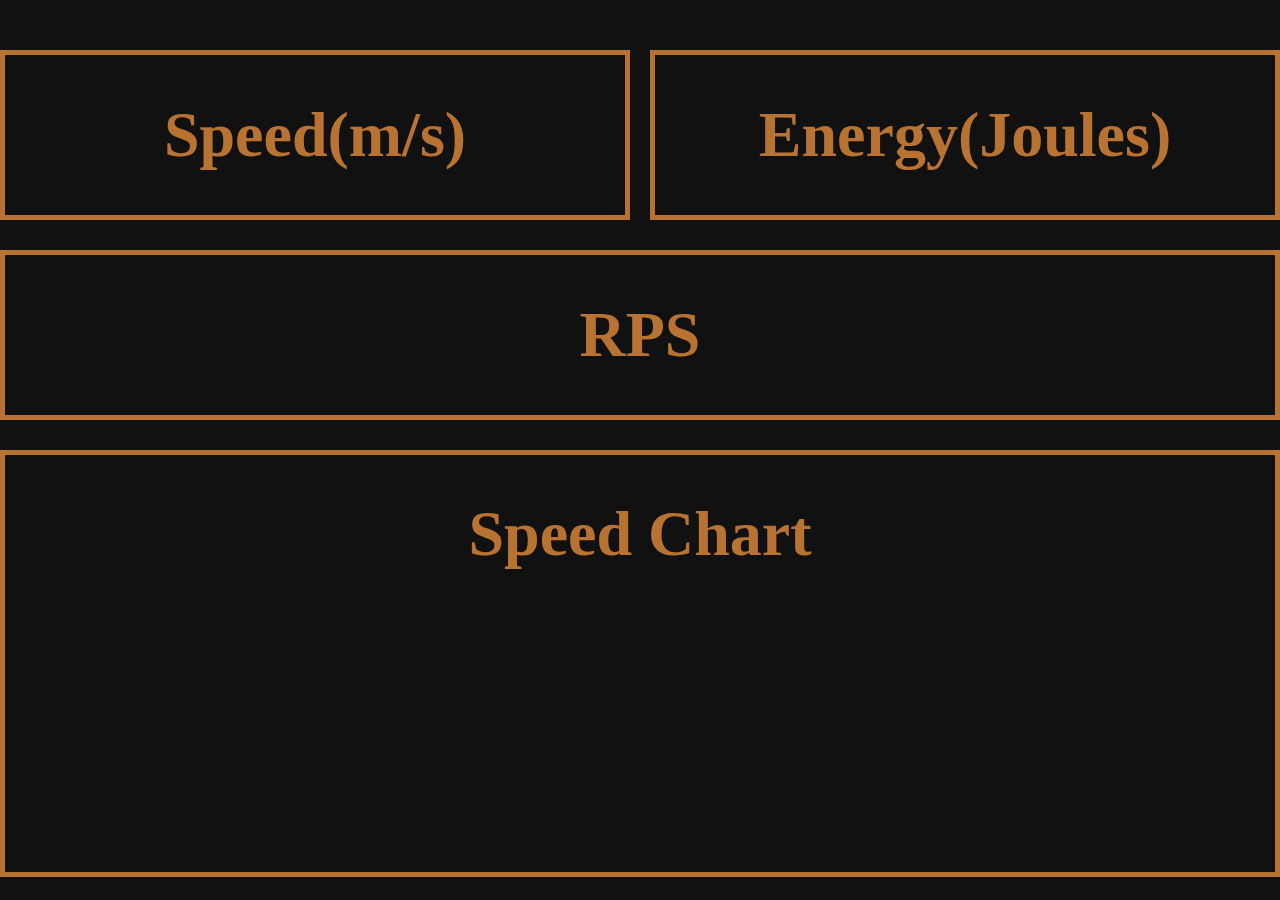
<file: ESP32_Chrono/data/index.html>
<!DOCTYPE html> 
<html> 
<head>
  <link rel="stylesheet" href="style.css">
  <meta name="viewport" content="width=device-width, initial-scale=1"/>
</head> 
<body>
  <div class="flex-container">
    <div id="dataVals" class="flex-child"> 
      <h1>Speed(m/s)</h1>
      <div class="value" id="metric"></div>
    </div> 

    <div id="dataVals" class="flex-child">
      <h1>Energy(Joules)</h1> 
      <div class="value" id="joules"> </div>
    </div>
  </div>

  <div id="dataVals" class="flex-child">
    <h1>RPS</h1>
    <div class="value" id="rps"></div>
  </div>

  <div id="dataVals" class="flex-child">
    <h1>Speed Chart</h1>
    <svg id="bar-js" ></svg>
  </div>
<script src="script.js"></script>
</body> 
</html>
</file>
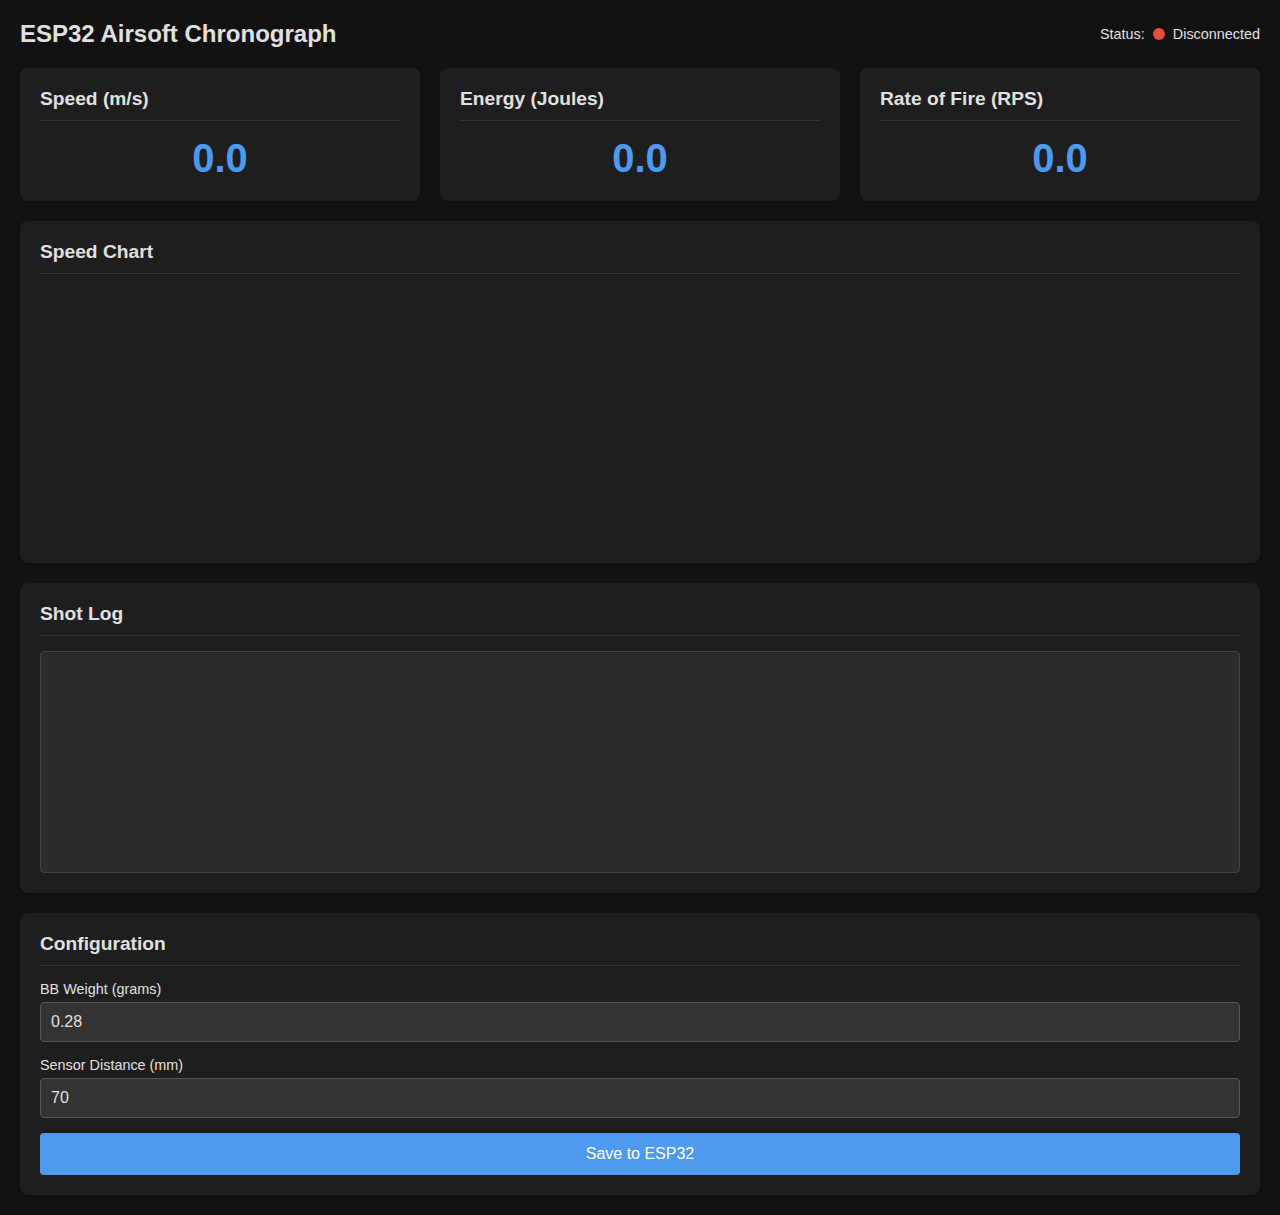
<file: ESP32ChronoCode/data/index.html>
<!DOCTYPE html>
<html lang="en">
<head>
    <meta charset="UTF-8">
    <meta name="viewport" content="width=device-width, initial-scale=1.0">
    <title>Airsoft Chronograph</title>
    <link rel="stylesheet" href="style.css">
</head>
<body>
    <header>
        <h1>ESP32 Airsoft Chronograph</h1>
        <div class="status">
            <span>Status:</span>
            <span id="status-indicator" class="disconnected"></span>
            <span id="status-text">Disconnected</span>
        </div>
    </header>

    <main>
        <section class="data-grid">
            <div class="card">
                <h2>Speed (m/s)</h2>
                <p id="metric" class="data-value">0.0</p>
            </div>
            <div class="card">
                <h2>Energy (Joules)</h2>
                <p id="joules" class="data-value">0.0</p>
            </div>
            <div class="card">
                <h2>Rate of Fire (RPS)</h2>
                <p id="rps" class="data-value">0.0</p>
            </div>
        </section>

        <section class="card">
            <h2>Speed Chart</h2>
            <svg id="speed-chart"></svg>
        </section>

        <section class="card">
            <h2>Shot Log</h2>
            <div class="shot-history-container">
                <ol id="shot-history-list"></ol>
            </div>
        </section>

        <section class="card">
            <h2>Configuration</h2>
            <div class="config-form">
                <div class="form-group">
                    <label for="bb-weight">BB Weight (grams)</label>
                    <input type="number" id="bb-weight" step="0.01" value="0.28">
                </div>
                <div class="form-group">
                    <label for="sensor-distance">Sensor Distance (mm)</label>
                    <input type="number" id="sensor-distance" step="1" value="70">
                </div>
                <button id="save-button">Save to ESP32</button>
            </div>
        </section>
    </main>

    <script src="script.js"></script>
</body>
</html>
</file>
<file: ESP32_Chrono/data/style.css>
.flex-container {
    display: flex;
	  justify-content: center;
	}

	.flex-child {
    flex: 1;
	  min-width:0;
	  min-height:0;
    border: 5px solid #B87333;
	  font-size: 2.5vw;
	}  

	.flex-child:first-child {
    margin-right: 20px;
	} 
	
	.container{
	border: 5px solid #B87333;
	}
	
	.value{
	font-size:80px;
	}
	
	rect{
	fill:#111111;
	stroke:#B87333;
	stroke-width:4px;
	rx:5px;
	}
	
	body {text-align: center; background-color:#111111 ; margin: 20px auto;}
	
	#dataVals { display: block; margin-top: 30px; color:#B87333;}
</file>
<file: ESP32ChronoCode/data/style.css>
/* General Styles */
body {
    font-family: -apple-system, BlinkMacSystemFont, "Segoe UI", Roboto, Helvetica, Arial, sans-serif;
    background-color: #121212;
    color: #e0e0e0;
    margin: 0;
    padding: 20px;
}

header {
    display: flex;
    justify-content: space-between;
    align-items: center;
    margin-bottom: 20px;
}

h1 {
    font-size: 1.5rem;
    margin: 0;
}

/* Status Indicator */
.status {
    display: flex;
    align-items: center;
    font-size: 0.9rem;
}

#status-indicator {
    width: 12px;
    height: 12px;
    border-radius: 50%;
    margin: 0 8px;
    transition: background-color 0.3s;
}

#status-indicator.disconnected {
    background-color: #e74c3c; /* Red */
}

#status-indicator.connected {
    background-color: #2ecc71; /* Green */
}

/* Main Content */
main {
    display: grid;
    gap: 20px;
}

.card {
    background-color: #1e1e1e;
    border-radius: 8px;
    padding: 20px;
    box-shadow: 0 4px 8px rgba(0, 0, 0, 0.2);
}

h2 {
    font-size: 1.2rem;
    margin-top: 0;
    border-bottom: 1px solid #333;
    padding-bottom: 10px;
    margin-bottom: 15px;
}

/* Data Grid */
.data-grid {
    display: grid;
    grid-template-columns: repeat(auto-fit, minmax(150px, 1fr));
    gap: 20px;
}

.data-value {
    font-size: 2.5rem;
    font-weight: bold;
    color: #4e9af1;
    margin: 0;
    text-align: center;
}

/* Configuration Form */
.config-form {
    display: grid;
    gap: 15px;
}

.form-group {
    display: flex;
    flex-direction: column;
}

label {
    font-size: 0.9rem;
    margin-bottom: 5px;
}

input[type="number"] {
    background-color: #333;
    color: #e0e0e0;
    border: 1px solid #555;
    border-radius: 4px;
    padding: 10px;
    font-size: 1rem;
}

button {
    background-color: #4e9af1;
    color: white;
    border: none;
    border-radius: 4px;
    padding: 12px;
    font-size: 1rem;
    cursor: pointer;
    transition: background-color 0.3s;
}

button:hover {
    background-color: #3b88e3;
}

/* Speed Chart */
#speed-chart {
    width: 100%;
    height: 250px;
}

#speed-chart rect {
    fill: #4e9af1;
    shape-rendering: crispEdges;
}

#speed-chart text {
    fill: #e0e0e0;
    font-size: 12px;
    text-anchor: middle;
}

/* Shot Log */
.shot-history-container {
    height: 200px;
    overflow-y: auto;
    border: 1px solid #444;
    padding: 10px;
    background-color: #2c2c2c;
    border-radius: 4px;
}

#shot-history-list {
    list-style-type: none;
    padding: 0;
    margin: 0;
    font-family: 'Courier New', Courier, monospace;
}

#shot-history-list li {
    padding: 5px 0;
    border-bottom: 1px solid #444;
}

#shot-history-list li:last-child {
    border-bottom: none;
}
</file>
